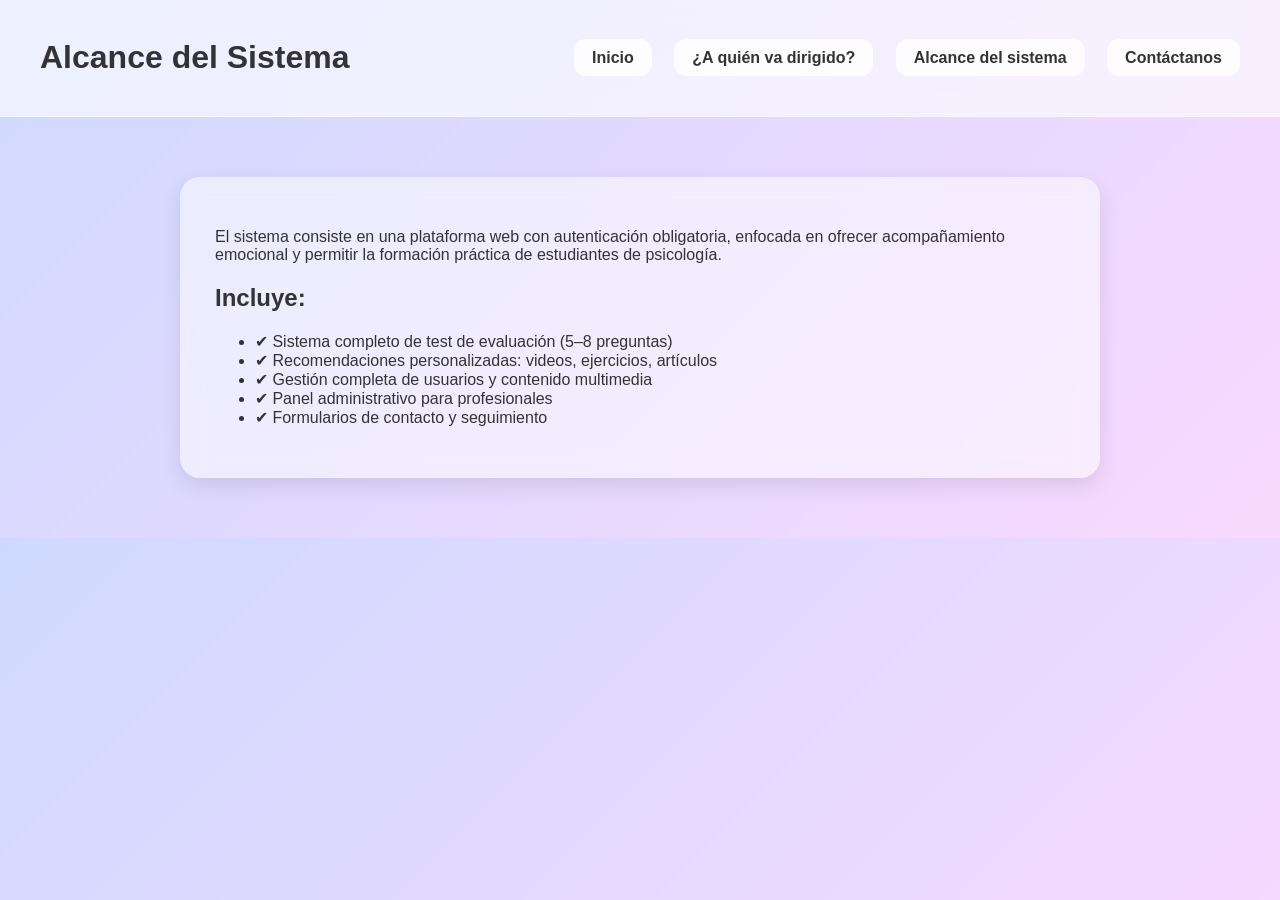
<file: alcance.html>
<!DOCTYPE html>
<html lang="es">
<head>
    <meta charset="UTF-8">
    <title>Alcance del Sistema</title>
    <link rel="stylesheet" href="estilos.css">
</head>
<body>

<header>
    <h1>Alcance del Sistema</h1>
    <nav>
        <a href="index.html">Inicio</a>
        <a href="dirigido.html">¿A quién va dirigido?</a>
        <a href="alcance.html">Alcance del sistema</a>
        <a href="contacto.html">Contáctanos</a>
    </nav>
</header>

<section class="contenido">

    <p>
        El sistema consiste en una plataforma web con autenticación obligatoria, 
        enfocada en ofrecer acompañamiento emocional y permitir la formación práctica de estudiantes de psicología.
    </p>

    <h2>Incluye:</h2>

    <ul>
        <li>✔ Sistema completo de test de evaluación (5–8 preguntas)</li>
        <li>✔ Recomendaciones personalizadas: videos, ejercicios, artículos</li>
        <li>✔ Gestión completa de usuarios y contenido multimedia</li>
        <li>✔ Panel administrativo para profesionales</li>
        <li>✔ Formularios de contacto y seguimiento</li>
    </ul>

</section>

</body>
</html>
</file>
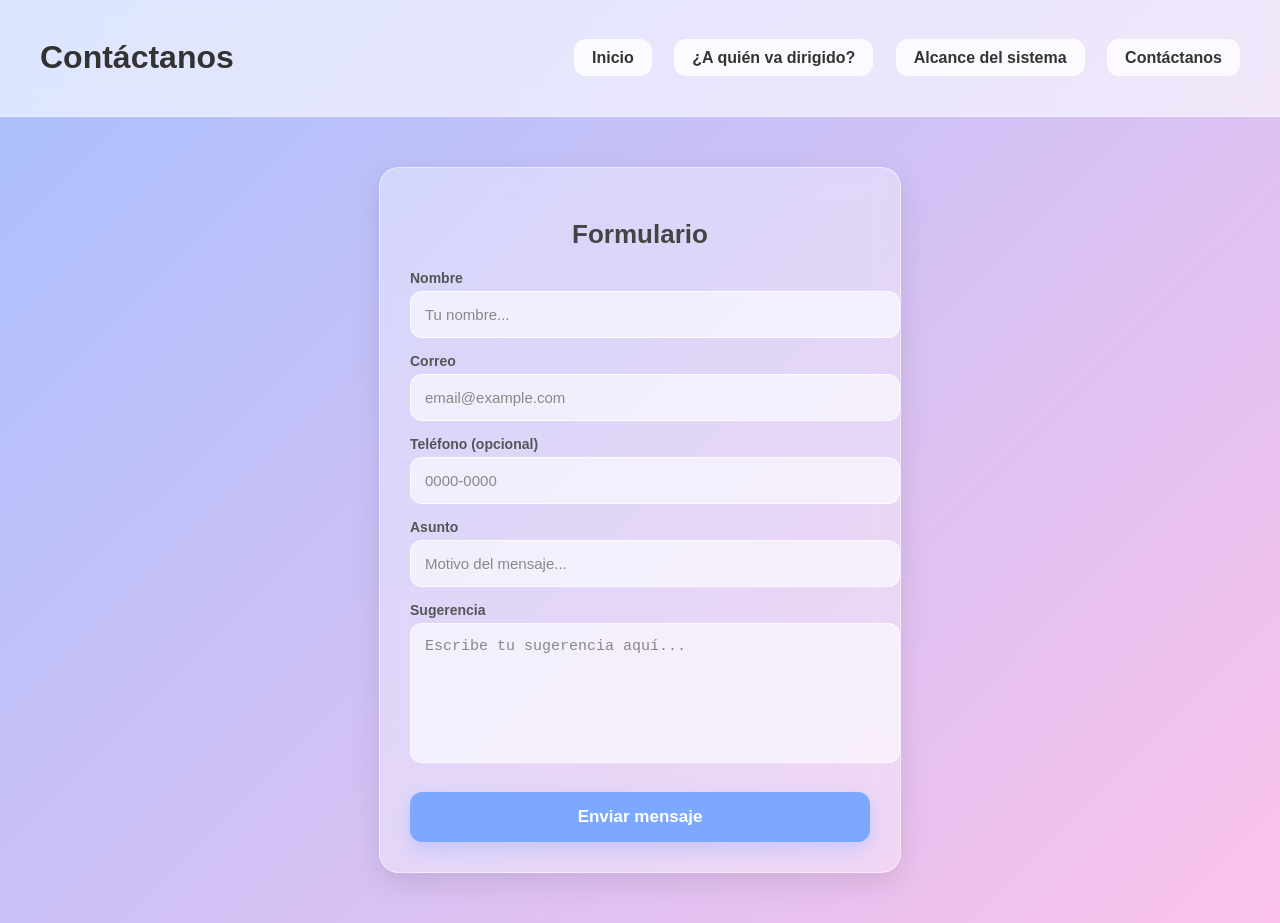
<file: contacto.html>
<!DOCTYPE html>
<html lang="es">
<head>
    <meta charset="UTF-8">
    <title>Contáctanos</title>
    <link rel="stylesheet" href="estilos.css">
</head>
<body>

<header>
    <h1>Contáctanos</h1>
    <nav>
        <a href="index.html">Inicio</a>
        <a href="dirigido.html">¿A quién va dirigido?</a>
        <a href="alcance.html">Alcance del sistema</a>
        <a href="contacto.html">Contáctanos</a>
    </nav>
</header>

<style>
    body {
        background: linear-gradient(135deg, #a8c0ff, #fbc2eb); /* pastel suave */
        font-family: 'Segoe UI', sans-serif;
    }

    .form-container {
        max-width: 460px;
        margin: 50px auto;
        padding: 30px;
        border-radius: 20px;
        backdrop-filter: blur(12px);
        background: rgba(255, 255, 255, 0.35);
        box-shadow: 0 10px 30px rgba(0,0,0,0.1);
        border: 1px solid rgba(255, 255, 255, 0.5);
        animation: fadeIn 0.8s ease;
    }

    @keyframes fadeIn {
        from {opacity: 0; transform: translateY(15px);}
        to {opacity: 1; transform: translateY(0);}
    }

    .form-container h2 {
        text-align: center;
        font-size: 26px;
        margin-bottom: 20px;
        color: #444;
        font-weight: 700;
    }

    .form-group {
        margin-bottom: 15px;
    }

    .form-group label {
        font-size: 14px;
        color: #555;
        font-weight: 600;
        display: block;
        margin-bottom: 5px;
    }

    .form-group input,
    .form-group textarea {
        width: 100%;
        padding: 14px;
        border-radius: 12px;
        border: 1px solid rgba(255,255,255,0.7);
        background: rgba(255,255,255,0.6);
        color: #333;
        font-size: 15px;
        outline: none;
        transition: 0.25s ease;
    }

    .form-group input::placeholder,
    .form-group textarea::placeholder {
        color: #888;
    }

    .form-group input:focus,
    .form-group textarea:focus {
        border-color: #7da8ff;
        background: rgba(255,255,255,0.85);
        box-shadow: 0 0 10px rgba(125,168,255,0.5);
    }

    .form-group textarea {
        resize: none;
        height: 110px;
    }

    .form-container button {
        width: 100%;
        padding: 15px;
        border-radius: 12px;
        border: none;
        background: #7da8ff;     /* pastel celeste */
        color: white;
        font-size: 17px;
        font-weight: 700;
        cursor: pointer;
        transition: 0.3s;
        box-shadow: 0 8px 20px rgba(125,168,255,0.35);
    }

    .form-container button:hover {
        background: #5d8ef7;
        transform: translateY(-2px);
        box-shadow: 0 12px 28px rgba(125,168,255,0.5);
    }
</style>

<div class="form-container">
    <h2>Formulario</h2>

    <form action="/enviar" method="POST">
        
        <div class="form-group">
            <label>Nombre</label>
            <input type="text" name="nombre" placeholder="Tu nombre..." required>
        </div>

        <div class="form-group">
            <label>Correo</label>
            <input type="email" name="correo" placeholder="email@example.com" required>
        </div>

        <div class="form-group">
            <label>Teléfono (opcional)</label>
            <input type="text" name="telefono" placeholder="0000-0000">
        </div>

        <div class="form-group">
            <label>Asunto</label>
            <input type="text" name="asunto" placeholder="Motivo del mensaje..." required>
        </div>

        <div class="form-group">
            <label>Sugerencia</label>
            <textarea name="sugerencia" placeholder="Escribe tu sugerencia aquí..." required></textarea>
        </div>

        <button type="submit">Enviar mensaje</button>
    </form>
</div>
</file>
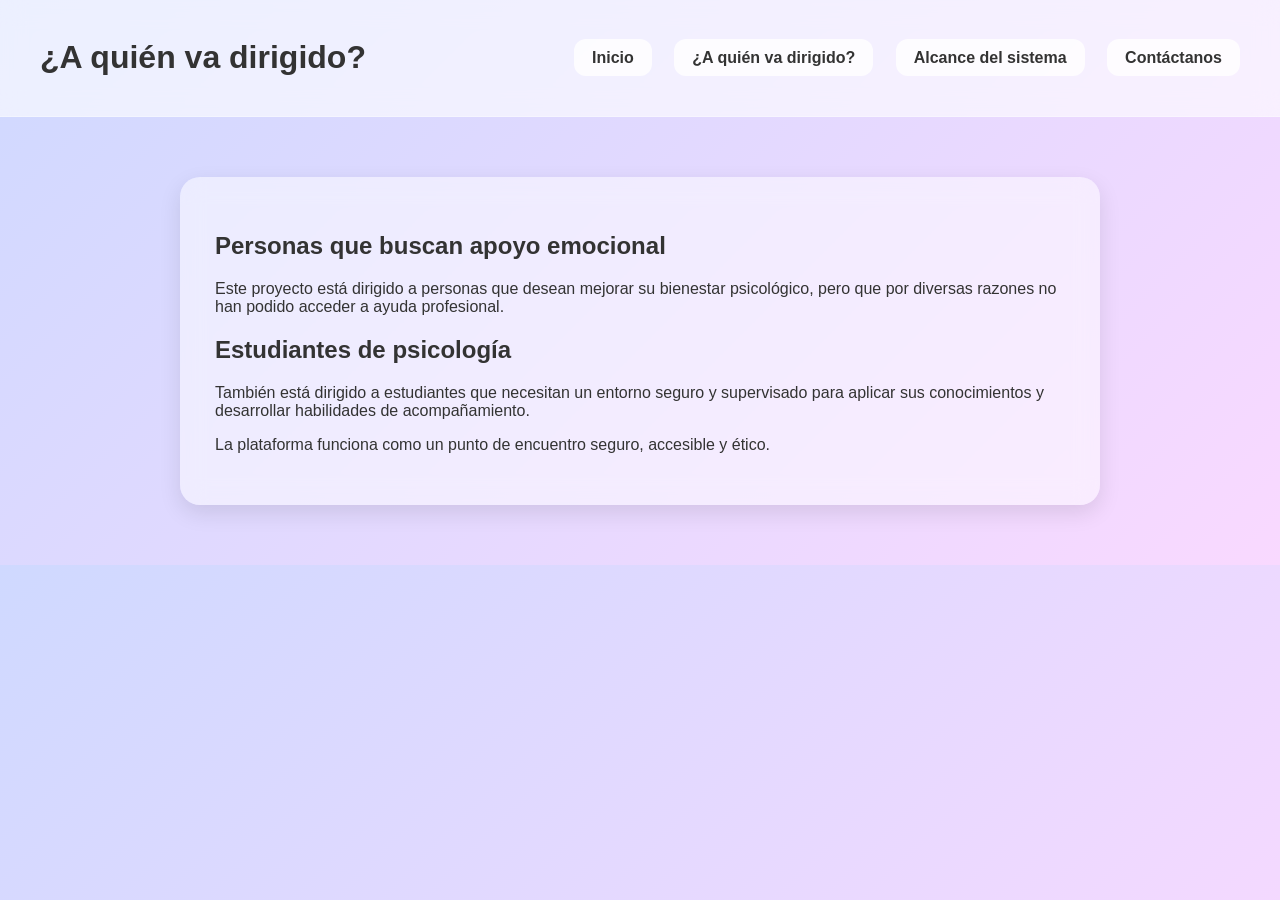
<file: dirigido.html>
<!DOCTYPE html>
<html lang="es">
<head>
    <meta charset="UTF-8">
    <title>¿A quién va dirigido?</title>
    <link rel="stylesheet" href="estilos.css">
</head>
<body>

<header>
    <h1>¿A quién va dirigido?</h1>
    <nav>
        <a href="index.html">Inicio</a>
        <a href="dirigido.html">¿A quién va dirigido?</a>
        <a href="alcance.html">Alcance del sistema</a>
        <a href="contacto.html">Contáctanos</a>
    </nav>
</header>

<section class="contenido">
    <h2>Personas que buscan apoyo emocional</h2>
    <p>
        Este proyecto está dirigido a personas que desean mejorar su bienestar psicológico, 
        pero que por diversas razones no han podido acceder a ayuda profesional.
    </p>

    <h2>Estudiantes de psicología</h2>
    <p>
        También está dirigido a estudiantes que necesitan un entorno seguro y supervisado 
        para aplicar sus conocimientos y desarrollar habilidades de acompañamiento.
    </p>

    <p>
        La plataforma funciona como un punto de encuentro seguro, accesible y ético.
    </p>
</section>

</body>
</html>
</file>
<file: estilos.css>
/* ----------- ESTILO GENERAL ----------- */
body {
    margin: 0;
    font-family: 'Segoe UI', sans-serif;
    background: linear-gradient(135deg, #cfd9ff, #f9d9ff);
    color: #333;
}

/* ----------- HEADER ----------- */
header {
    display: flex;
    justify-content: space-between;
    align-items: center;
    padding: 18px 40px;
    background: rgba(255,255,255,0.6);
    backdrop-filter: blur(12px);
    border-bottom: 1px solid rgba(255,255,255,0.3);
    position: sticky;
    top: 0;
    z-index: 100;
}

/* LOGO IZQUIERDA */
.logo {
    display: flex;
    align-items: center;
    gap: 40px;
}

.logo img {
    width: 60px;
    height: 80px;
    object-fit: contain;
    border-radius: 20px;
}

.logo span {
    font-size: 22px;
    font-weight: 700;
    color: #444;
}

/* NAVBAR */
nav a {
    text-decoration: none;
    margin-left: 18px;
    padding: 10px 18px;
    background: rgba(255,255,255,0.8);
    border-radius: 12px;
    color: #333;
    font-weight: 600;
    transition: 0.25s;
}

nav a:hover {
    background: #ffffff;
    box-shadow: 0 4px 15px rgba(0,0,0,0.15);
}

/* ----------- HERO (Portada) ----------- */
.hero {
    max-width: 850px;
    margin: 90px auto;
    text-align: center;
    padding: 55px;
    background: rgba(255,255,255,0.35);
    backdrop-filter: blur(18px);
    border-radius: 25px;
    box-shadow: 0 12px 30px rgba(0,0,0,0.12);
    animation: fadeIn 1.3s ease;
}

.hero h2 {
    font-size: 40px;
    color: #2b2b2b;
    font-weight: 800;
}

.hero p {
    font-size: 18px;
    margin-top: 15px;
    color: #555;
}

/* BOTÓN PRINCIPAL */
.btn {
    display: inline-block;
    margin-top: 25px;
    padding: 14px 32px;
    background: #7a9cff;
    color: white;
    border-radius: 15px;
    font-size: 18px;
    font-weight: bold;
    text-decoration: none;
    transition: 0.3s;
}

.btn:hover {
    background: #5f82e8;
    transform: translateY(-3px);
    box-shadow: 0 8px 20px rgba(0,0,0,0.15);
}

/* ----------- CONTENIDO INTERNO ----------- */
.contenido {
    max-width: 850px;
    margin: 60px auto;
    padding: 35px;
    background: rgba(255,255,255,0.5);
    border-radius: 20px;
    backdrop-filter: blur(12px);
    box-shadow: 0 8px 22px rgba(0,0,0,0.1);
}

/* ----------- FORMULARIO ----------- */
.form-container {
    max-width: 470px;
    margin: 60px auto;
    padding: 25px;
    border-radius: 22px;
    backdrop-filter: blur(14px);
    background: rgba(255,255,255,0.5);
    box-shadow: 0 15px 35px rgba(0,0,0,0.12);
}

.form-group {
    margin-bottom: 15px;
}

.form-group input,
.form-group textarea {
    width: 100%;
    padding: 14px;
    border-radius: 12px;
    border: none;
    background: rgba(255,255,255,0.7);
    font-size: 15px;
}

.form-container button {
    width: 100%;
    padding: 14px;
    border: none;
    background: #7a9cff;
    border-radius: 12px;
    font-size: 17px;
    color: white;
    cursor: pointer;
    margin-top: 10px;
    font-weight: bold;
    transition: 0.3s;
}

.form-container button:hover {
    background: #5f82e8;
    transform: translateY(-3px);
}

/* ----------- EFECTO ENTRADA ----------- */
@keyframes fadeIn {
    from { opacity: 0; transform: translateY(20px); }
    to { opacity: 1; transform: translateY(0); }
}


/* EFECTO GENERAL EN BOTONES */
.btn, .header-fijo nav a, .form-container button {
    transition: all 0.3s ease; /* suaviza animación */
    transform: translateY(0) scale(1);
}

/* Hover: zoom y ligero movimiento */
.btn:hover, .header-fijo nav a:hover, .form-container button:hover {
    transform: translateY(-3px) scale(1.05); /* sube y agranda */
    box-shadow: 0 10px 25px rgba(0,0,0,0.2); /* sombra más intensa */
}

/* Opcional: efecto suave al presionar (click) */
.btn:active, .header-fijo nav a:active, .form-container button:active {
    transform: translateY(-1px) scale(0.98); /* efecto “presionar” */
    box-shadow: 0 6px 18px rgba(0,0,0,0.15);
}


/* BOTÓN FLOTANTE */
.boton-emergencia {
    position: fixed;
    bottom: 25px;
    right: 25px;
    background: #ff3b3b;
    color: white;
    font-size: 22px;
    font-weight: bold;
    padding: 18px 25px;
    border-radius: 50px;
    cursor: pointer;
    box-shadow: 0 8px 25px rgba(0,0,0,0.25);
    z-index: 1000;
    transition: all 0.3s;
}

.boton-emergencia:hover {
    transform: scale(1.1);
    box-shadow: 0 12px 30px rgba(0,0,0,0.3);
}

/* MODAL EMERGENCIA */
.emergencia-modal {
    display: none;
    position: fixed;
    top:0; left:0;
    width:100%; height:100%;
    background: rgba(0,0,0,0.6);
    z-index: 999;
    justify-content: center;
    align-items: center;
}

.emergencia-contenido {
    background: white;
    padding: 30px;
    border-radius: 20px;
    max-width: 400px;
    text-align: center;
}

.emergencia-contenido h2 {
    margin-bottom: 20px;
}

.emergencia-contenido ul {
    list-style: none;
    padding: 0;
    margin-bottom: 20px;
}

.emergencia-contenido ul li {
    margin: 10px 0;
}

.emergencia-contenido ul li a {
    text-decoration: none;
    color: #007bff;
    font-weight: 600;
}

.emergencia-contenido button {
    padding: 10px 20px;
    border: none;
    border-radius: 12px;
    background: #ff3b3b;
    color: white;
    font-weight: bold;
    cursor: pointer;
}
</file>
